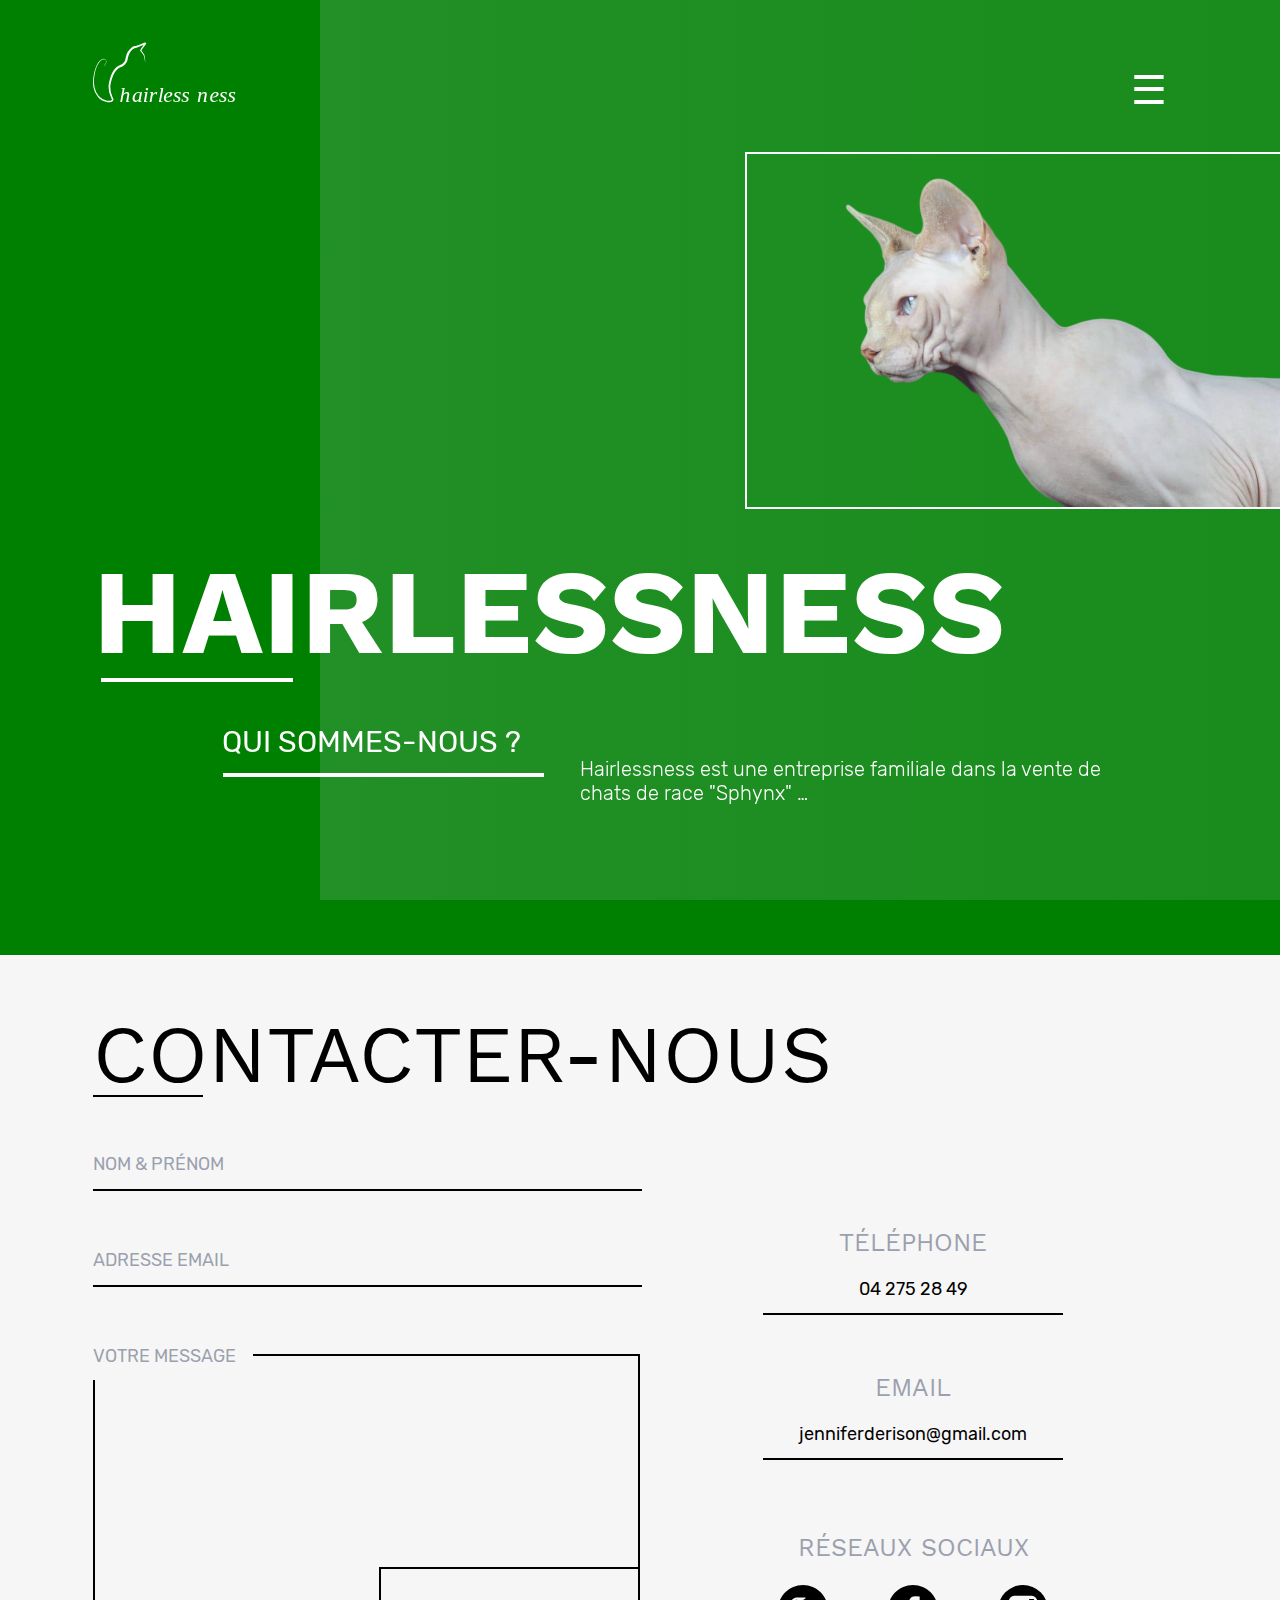
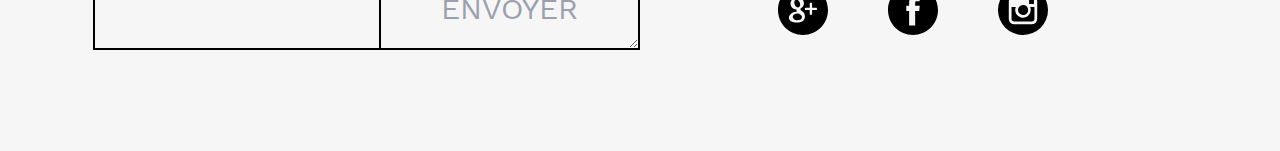
<file: sphynx-site/index.html>
<!DOCTYPE HTML>
<html lang="fr">
<head>
	<meta charset="UTF-8">
	<meta name="author" content="Cédric Monard">
	<meta name="description" content="Site vente de chat de race sphynx">
	<meta name="keywords" content="chat, chats, cats, sphynx, acheter, liège, hairlessness, chaton, chatons">
	<meta name="viewport" content="width=device-width, initial-scale=1.0">
	<title>Accueil | Hairlessness</title>
	<link rel="stylesheet" href="css/home/style.css">
	<link rel="stylesheet" href="css/home/media-medium-screen.css" media="screen and (max-width: 1500px)">
	<link rel="stylesheet" href="css/home/media-small-screen.css" media="screen and (max-width: 1100px)">
	<link rel="stylesheet" href="css/home/media-mobile-screen.css" media="screen and (max-width: 600px)">
	<link rel="stylesheet" href="css/home/media-big-screen.css" media="screen and (min-width: 2500px)">
	<!--[if lt IE9]>
			<script src="./dist/html5shiv-printshiv.js"></script>
			<script src="./dist/html5shiv.js"><script>
	<![endif]-->
</head>
<body>

<div class="degrade"></div>

	<header class="wrap-content">
		<img src="img/1.svg" alt="" class="cat">
		<div class="wrap-nav">
			<h1 class="logo">
				<a href="">
					<img src="img/logo.svg" alt="hairlessness" height="150" width="150">
				</a>
			</h1>
			<nav class="main-nav">	
				<h2 class="hidden">
					navigation principale
				</h2>
				<label for="toggle">&#9776;</label>
				<input type="checkbox" id="toggle">
				<ul class="menu">
					<li><a href="#">Accueil</a></li>
					<li><a href="content/chatons-a-vendre.html">Chaton à vendre</a></li>
					<li><a href="">Chats reproducteurs</a></li>
					<li><a href="">Gallerie</a></li>
					<li><a href="">Historique</a></li>
					<li><a href="">Livre d'or</a></li>
					<li><a href="">Contact</a></li>
				</ul>
			</nav>
		</div>
		<section class="wrap-content-content">
			<p class="title">Hairlessness</p>
			<h2>
				Qui sommes-nous ?
			</h2>
			<p>
				<strong>Hairlessness</strong> est une entreprise familiale dans la vente de <strong>chats</strong> de race "<strong>Sphynx</strong>" …
			</p>
		</section>
	</header>
	<div class="main">
		<section class="wrap-content">
				<div class="wrap-content-content">
				<h2>
					Contacter-nous
				</h2>
				<div class="wrap-form">
					<form action="#" method="post">
						<div class="form-field-name">
							<label for="name">Nom & prénom</label>
							<input type="text" id="name">
						</div>
						<div class="form-field-email">
							<label for="email">Adresse email</label>
							<input type="text" id="email">
						</div>
						<div class="form-field-textarea">
							<label for="message">Votre message</label>
							<textarea name="" id="message" cols="30" rows="10"></textarea>
							<button type="submit">Envoyer</button>
						</div>
					</form>
					<aside>
					<h3 class="hidden">
						Informations de contact
					</h3>
					<div class="wrap-contact">
						<dl>
							<dt>Téléphone</dt>
							<dd>
								<a href="tel:+3242752849">04 275 28 49</a>
							</dd>
							<dt>Email</dt>
							<dd>
								<a href="mailto:jenniferderison@gmail.com">jenniferderison@gmail.com</a>
							</dd>
						</dl>
						<span>
								Réseaux sociaux
						</span>
						<ul>
							<li>
								<a href="#">
									<svg version="1.1" id="Capa_1" xmlns="http://www.w3.org/2000/svg" xmlns:xlink="http://www.w3.org/1999/xlink" x="0px" y="0px"
									width="100%" height="100%" viewBox="0 0 49.652 49.652" style="enable-background:new 0 0 49.652 49.652;"
									xml:space="preserve">
										<g>
											<g>
												<g>
													<path d="M21.5,28.94c-0.161-0.107-0.326-0.223-0.499-0.34c-0.503-0.154-1.037-0.234-1.584-0.241h-0.066
														c-2.514,0-4.718,1.521-4.718,3.257c0,1.89,1.889,3.367,4.299,3.367c3.179,0,4.79-1.098,4.79-3.258
														c0-0.204-0.024-0.416-0.075-0.629C23.432,30.258,22.663,29.735,21.5,28.94z"/>
													<path d="M19.719,22.352c0.002,0,0.002,0,0.002,0c0.601,0,1.108-0.237,1.501-0.687c0.616-0.702,0.889-1.854,0.727-3.077
														c-0.285-2.186-1.848-4.006-3.479-4.053l-0.065-0.002c-0.577,0-1.092,0.238-1.483,0.686c-0.607,0.693-0.864,1.791-0.705,3.012
														c0.286,2.184,1.882,4.071,3.479,4.121H19.719L19.719,22.352z"/>
													<path d="M24.826,0C11.137,0,0,11.137,0,24.826c0,13.688,11.137,24.826,24.826,24.826c13.688,0,24.826-11.138,24.826-24.826
														C49.652,11.137,38.516,0,24.826,0z M21.964,36.915c-0.938,0.271-1.953,0.408-3.018,0.408c-1.186,0-2.326-0.136-3.389-0.405
														c-2.057-0.519-3.577-1.503-4.287-2.771c-0.306-0.548-0.461-1.132-0.461-1.737c0-0.623,0.149-1.255,0.443-1.881
														c1.127-2.402,4.098-4.018,7.389-4.018c0.033,0,0.064,0,0.094,0c-0.267-0.471-0.396-0.959-0.396-1.472
														c0-0.255,0.034-0.515,0.102-0.78c-3.452-0.078-6.035-2.606-6.035-5.939c0-2.353,1.881-4.646,4.571-5.572
														c0.805-0.278,1.626-0.42,2.433-0.42h7.382c0.251,0,0.474,0.163,0.552,0.402c0.078,0.238-0.008,0.5-0.211,0.647l-1.651,1.195
														c-0.099,0.07-0.218,0.108-0.341,0.108H24.55c0.763,0.915,1.21,2.22,1.21,3.685c0,1.617-0.818,3.146-2.307,4.311
														c-1.15,0.896-1.195,1.143-1.195,1.654c0.014,0.281,0.815,1.198,1.699,1.823c2.059,1.456,2.825,2.885,2.825,5.269
														C26.781,33.913,24.89,36.065,21.964,36.915z M38.635,24.253c0,0.32-0.261,0.58-0.58,0.58H33.86v4.197
														c0,0.32-0.261,0.58-0.578,0.58h-1.195c-0.322,0-0.582-0.26-0.582-0.58v-4.197h-4.192c-0.32,0-0.58-0.258-0.58-0.58V23.06
														c0-0.32,0.26-0.582,0.58-0.582h4.192v-4.193c0-0.321,0.26-0.58,0.582-0.58h1.195c0.317,0,0.578,0.259,0.578,0.58v4.193h4.194
														c0.319,0,0.58,0.26,0.58,0.58V24.253z"/>
												</g>
											</g>
										</g>
									</svg>
								</a>
							</li>
							<li>
								<a href="#">
									<svg version="1.1" id="Capa_2" xmlns="http://www.w3.org/2000/svg" 			xmlns:xlink="http://www.w3.org/1999/xlink" x="0px" y="0px"
										width="100%" height="100%" viewBox="0 0 49.652 49.652" style="enable-background:new 0 0 49.652 49.652;"
										xml:space="preserve">
										<g>
											<g>
												<path d="M24.826,0C11.137,0,0,11.137,0,24.826c0,13.688,11.137,24.826,24.826,24.826c13.688,0,24.826-11.138,24.826-24.826
												C49.652,11.137,38.516,0,24.826,0z M31,25.7h-4.039c0,6.453,0,14.396,0,14.396h-5.985c0,0,0-7.866,0-14.396h-2.845v-5.088h2.845
												v-3.291c0-2.357,1.12-6.04,6.04-6.04l4.435,0.017v4.939c0,0-2.695,0-3.219,0c-0.524,0-1.269,0.262-1.269,1.386v2.99h4.56L31,25.7z"/>
											</g>
										</g>
									</svg>
								</a>
							</li>
							<li class="insta"><a href="#"><svg xmlns="http://www.w3.org/2000/svg" viewBox="0 0 49.65 49.65"><title>12Fichier 1</title><g id="Calque_2" data-name="Calque 2"><g id="Capa_3" data-name="Capa 1" width="100%" height="100%"><path d="M24.83,29.8a5,5,0,1,0-4-7.87,4.9,4.9,0,0,0-.94,2.9A5,5,0,0,0,24.83,29.8Z"/><polygon points="35.68 18.75 35.68 14.58 35.68 13.96 35.05 13.96 30.89 13.97 30.91 18.76 35.68 18.75"/><path d="M24.83,0A24.83,24.83,0,1,0,49.65,24.83,24.86,24.86,0,0,0,24.83,0ZM38.94,21.93V33.49A5.46,5.46,0,0,1,33.49,39H16.16a5.46,5.46,0,0,1-5.45-5.46V16.17a5.46,5.46,0,0,1,5.45-5.46H33.49a5.46,5.46,0,0,1,5.45,5.46Z"/><path d="M32.55,24.83a7.73,7.73,0,1,1-14.88-2.9H13.46V33.49a2.7,2.7,0,0,0,2.7,2.7H33.49a2.7,2.7,0,0,0,2.7-2.7V21.93H32A7.73,7.73,0,0,1,32.55,24.83Z"/></g></g></svg></a></li>
						</ul>
					</div>
				</aside>
				</div>
			</div>
		</section>
	</div>
</body>
</html>
</file>
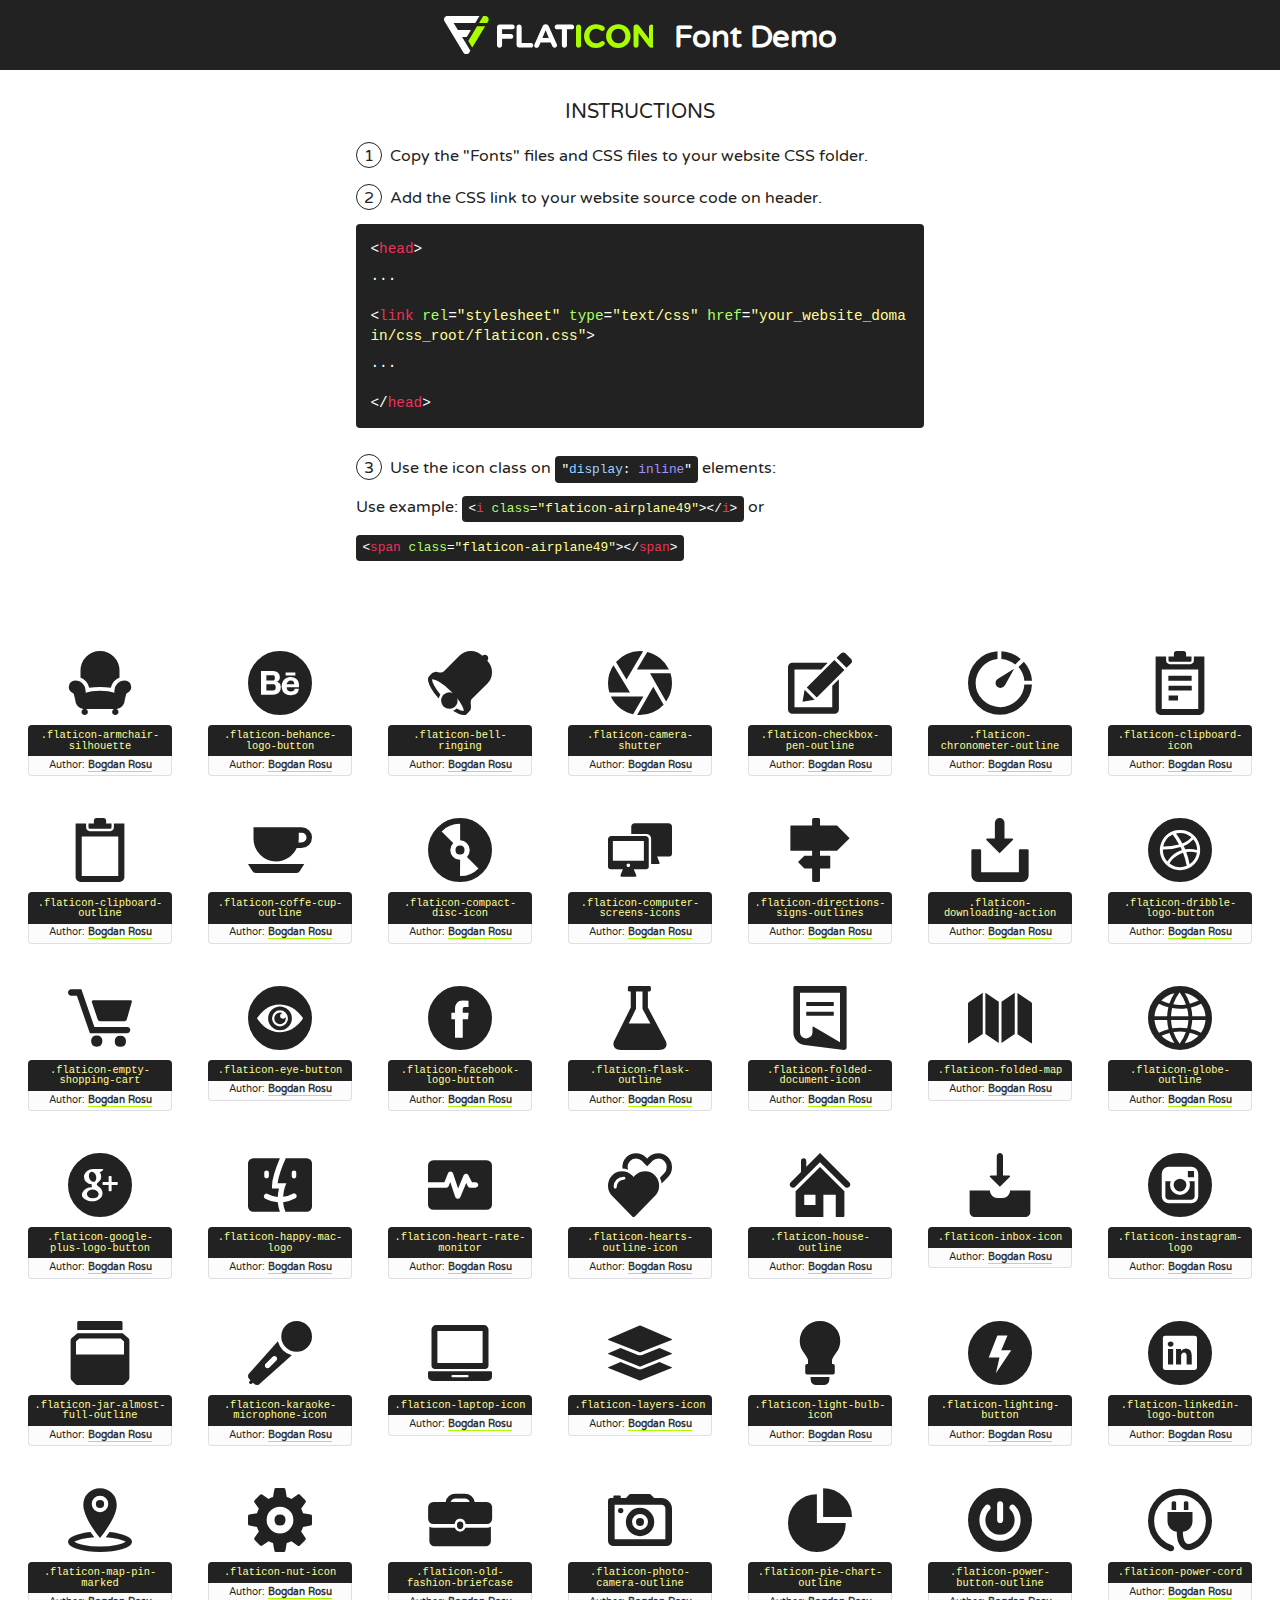
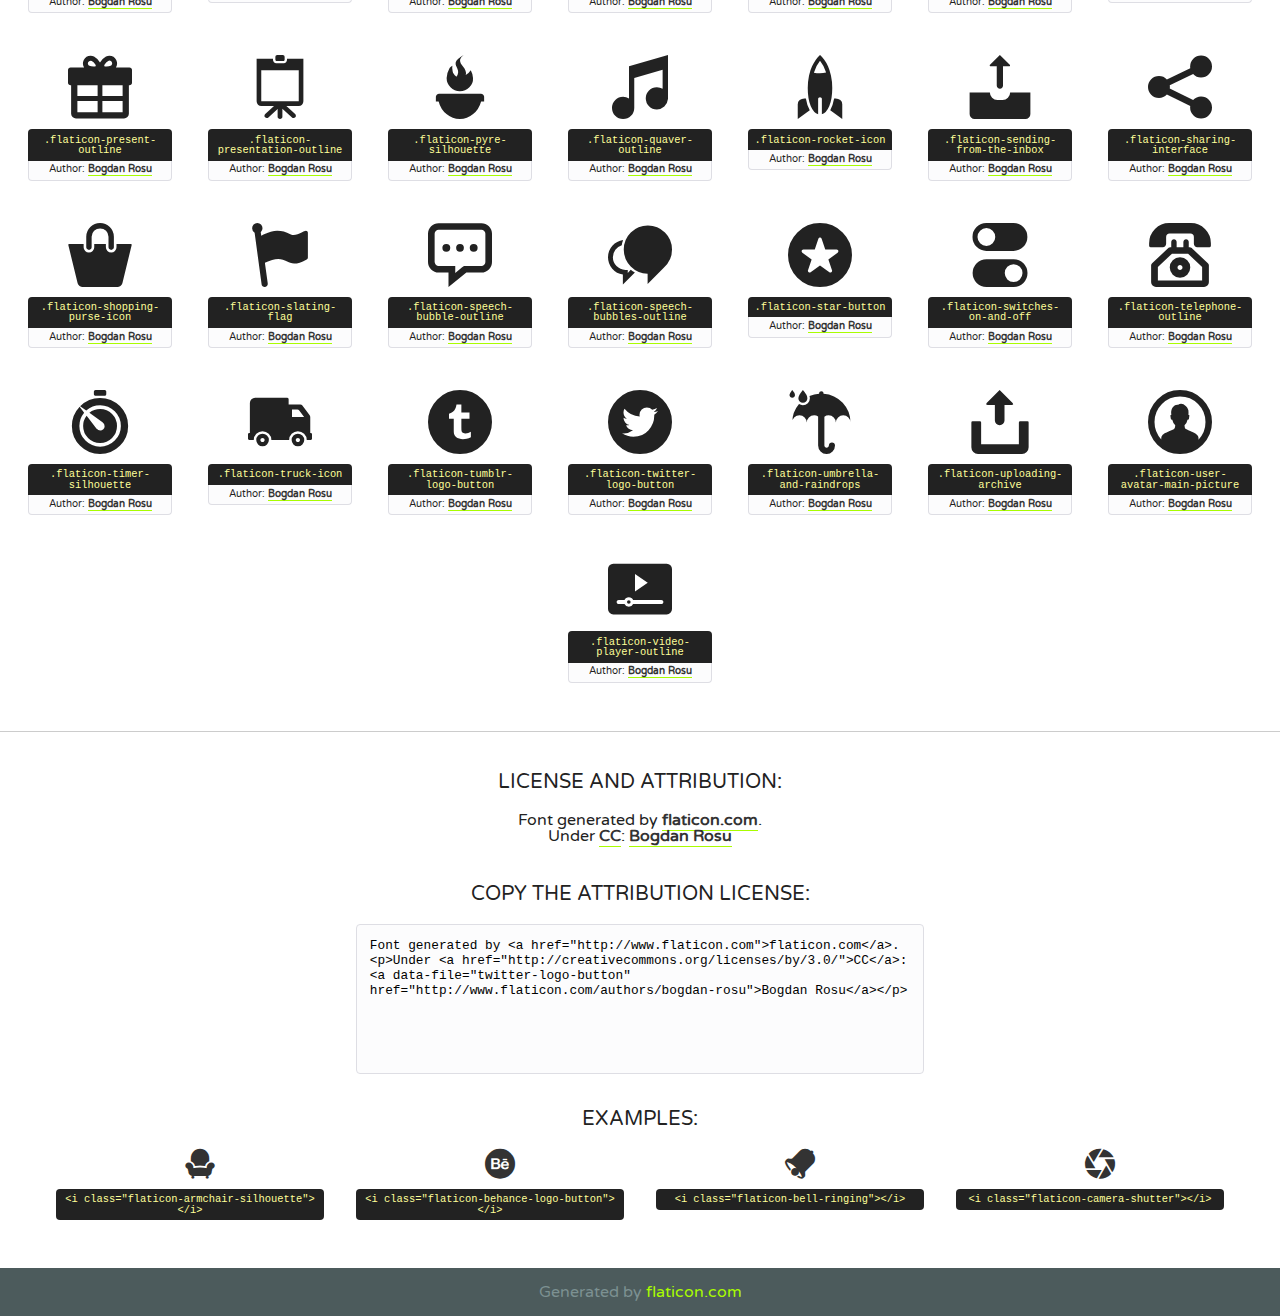
<file: ressources/111419-glypho/font/flaticon.html>
<!DOCTYPE html>
<!--
  Flaticon icon font: Flaticon
  Creation date: 22/06/2016 15:15
-->
<html>
<!DOCTYPE html>
<html>

<head>
    <title>Flaticon WebFont</title>
    <link href="http://fonts.googleapis.com/css?family=Varela+Round" rel="stylesheet" type="text/css" />
    <link rel="stylesheet" type="text/css" href="flaticon.css">
    <meta charset="UTF-8">
    <style>
    html, body, div, span, applet, object, iframe,
    h1, h2, h3, h4, h5, h6, p, blockquote, pre,
    a, abbr, acronym, address, big, cite, code,
    del, dfn, em, img, ins, kbd, q, s, samp,
    small, strike, strong, sub, sup, tt, var,
    b, u, i, center,
    dl, dt, dd, ol, ul, li,
    fieldset, form, label, legend,
    table, caption, tbody, tfoot, thead, tr, th, td,
    article, aside, canvas, details, embed, 
    figure, figcaption, footer, header, hgroup, 
    menu, nav, output, ruby, section, summary,
    time, mark, audio, video {
        margin: 0;
        padding: 0;
        border: 0;
        font-size: 100%;
        font: inherit;
        vertical-align: baseline;
    }
    /* HTML5 display-role reset for older browsers */
    article, aside, details, figcaption, figure, 
    footer, header, hgroup, menu, nav, section {
        display: block;
    }
    body {
        line-height: 1;
    }
    ol, ul {
        list-style: none;
    }
    blockquote, q {
        quotes: none;
    }
    blockquote:before, blockquote:after,
    q:before, q:after {
        content: '';
        content: none;
    }
    table {
        border-collapse: collapse;
        border-spacing: 0;
    }
    body {
        font-family: 'Varela Round', Helvetica, Arial, sans-serif;
        font-size: 16px;
        color: #222;
    }
    a {
        color: #333;
        border-bottom: 1px solid #a9fd00;
        font-weight: bold;
        text-decoration: none;
    }
    * {
        -moz-box-sizing: border-box;
        -webkit-box-sizing: border-box;
        box-sizing: border-box;
        margin: 0;
        padding: 0;
    }
    [class^="flaticon-"]:before, [class*=" flaticon-"]:before, [class^="flaticon-"]:after, [class*=" flaticon-"]:after {
        font-family: Flaticon;
        font-size: 30px;
        font-style: normal;
        margin-left: 20px;
        color: #333;
    }
    .wrapper {
        max-width: 600px;
        margin: auto;
        padding: 0 1em;
    }
    .title {
        font-size: 1.25em;
        text-align: center;
        margin-bottom: 1em;
        text-transform: uppercase;
    }
    header {
        text-align: center;
        background-color: #222;
        color: #fff;
        padding: 1em;
    }
    header .logo {
        width: 210px;
        height: 38px;
        display: inline-block;
        vertical-align: middle;
        margin-right: 1em;
        border: none;
    }
    header strong {
        font-size: 1.95em;
        font-weight: bold;
        vertical-align: middle;
        margin-top: 5px;
        display: inline-block;
    }
    .demo {
        margin: 2em auto;
        line-height: 1.25em;
    }
    .demo ul li {
        margin-bottom: 1em;
    }
    .demo ul li .num {
        color: #222;
        border-radius: 20px;
        display: inline-block;
        width: 26px;
        padding: 3px;
        height: 26px;
        text-align: center;
        margin-right: 0.5em;
        border: 1px solid #222;
    }
    .demo ul li code {
        background-color: #222;
        border-radius: 4px;
        padding: 0.25em 0.5em;
        display: inline-block;
        color: #fff;
        font-family: Consolas,Monaco,Lucida Console,Liberation Mono,DejaVu Sans Mono,Bitstream Vera Sans Mono,Courier New, monospace;
        font-weight: lighter;
        margin-top: 1em;
        font-size: 0.8em;
        word-break: break-all;
    }
    .demo ul li code.big {
        padding: 1em;
        font-size: 0.9em;
    }
    .demo ul li code .red {
        color: #EF3159;
    }
    .demo ul li code .green {
        color: #ACFF65;
    }
    .demo ul li code .yellow {
        color: #FFFF99;
    }
    .demo ul li code .blue {
        color: #99D3FF;
    }
    .demo ul li code .purple {
        color: #A295FF;
    }
    .demo ul li code .dots {
        margin-top: 0.5em;
        display: block;
    }
    #glyphs {
        border-bottom: 1px solid #ccc;
        padding: 2em 0;
        text-align: center;
    }
    .glyph {
        display: inline-block;
        width: 9em;
        margin: 1em;
        text-align: center;
        vertical-align: top;
        background: #FFF;
    }
    .glyph .glyph-icon {
        padding: 10px;
        display: block;
        font-family:"Flaticon";
        font-size: 64px;
        line-height: 1;
    }
    .glyph .glyph-icon:before {
        font-size: 64px;
        color: #222;
        margin-left: 0;
    }
    .class-name {
        font-size: 0.65em;
        background-color: #222;
        color: #fff;
        border-radius: 4px 4px 0 0;
        padding: 0.5em;
        color: #FFFF99;
        font-family: Consolas,Monaco,Lucida Console,Liberation Mono,DejaVu Sans Mono,Bitstream Vera Sans Mono,Courier New, monospace;
    }
    .author-name {
        font-size: 0.6em;
        background-color: #fcfcfd;
        border: 1px solid #DEDEE4;
        border-top: 0;
        border-radius: 0 0 4px 4px;
        padding: 0.5em;
    }
    .class-name:last-child {
        font-size: 10px;
        color:#888;
    }
    .class-name:last-child a {
        font-size: 10px;
        color:#555;
    }
    .class-name:last-child a:hover {
        color:#a9fd00;
    }
    .glyph > input {
        display: block;
        width: 100px;
        margin: 5px auto;
        text-align: center;
        font-size: 12px;
        cursor: text;
    }
    .glyph > input.icon-input {
        font-family:"Flaticon";
        font-size: 16px;
        margin-bottom: 10px;
    }
    .attribution .title {
        margin-top: 2em;
    }
    .attribution textarea {
        background-color: #fcfcfd;
        padding: 1em;
        border: none;
        box-shadow: none;
        border: 1px solid #DEDEE4;
        border-radius: 4px;
        resize: none;
        width: 100%;
        height: 150px;
        font-size: 0.8em;
        font-family: Consolas,Monaco,Lucida Console,Liberation Mono,DejaVu Sans Mono,Bitstream Vera Sans Mono,Courier New, monospace;
        -webkit-appearance: none;
    }
    .iconsuse {
        margin: 2em auto;
        text-align: center;
        max-width: 1200px;
    }
    .iconsuse:after {
        content: '';
        display: table;
        clear: both;
    }
    .iconsuse .image {
        float: left;
        width: 25%;
        padding: 0 1em;
    }
    .iconsuse .image p {
        margin-bottom: 1em;
    }
    .iconsuse .image span {
        display: block;
        font-size: 0.65em;
        background-color: #222;
        color: #fff;
        border-radius: 4px;
        padding: 0.5em;
        color: #FFFF99;
        margin-top: 1em;
        font-family: Consolas,Monaco,Lucida Console,Liberation Mono,DejaVu Sans Mono,Bitstream Vera Sans Mono,Courier New, monospace;
    }
    #footer {
        text-align: center;
        background-color: #4C5B5C;
        color: #7c9192;
        padding: 1em;
    }
    #footer a {
        border: none;
        color: #a9fd00;
        font-weight: normal;
    }
    @media (max-width: 960px) {
        .iconsuse .image {
            width: 50%;
        }
    }
    @media (max-width: 560px) {
        .iconsuse .image {
            width: 100%;
        }
    }
    </style>
</head>

<body class="characters-off">

    <header>
        <a href="http://www.flaticon.com" target="_blank" class="logo">
            <svg version="1.1" xmlns="http://www.w3.org/2000/svg" xmlns:xlink="http://www.w3.org/1999/xlink" xmlns:a="http://ns.adobe.com/AdobeSVGViewerExtensions/3.0/" viewBox="0 0 560.875 102.036" enable-background="new 0 0 560.875 102.036" xml:space="preserve">
                <defs>
                </defs>
                <g>
                    <g class="letters">
                        <path fill="#ffffff" d="M141.596,29.675c0-3.777,2.985-6.767,6.764-6.767h34.438c3.426,0,6.15,2.728,6.15,6.15
                        c0,3.43-2.724,6.149-6.15,6.149h-27.674v13.091h23.719c3.429,0,6.151,2.724,6.151,6.15c0,3.43-2.723,6.149-6.151,6.149h-23.719
                        v17.574c0,3.773-2.986,6.761-6.764,6.761c-3.779,0-6.764-2.989-6.764-6.761V29.675z"></path>
                        <path fill="#ffffff" d="M193.844,29.149c0-3.781,2.985-6.767,6.764-6.767c3.776,0,6.763,2.985,6.763,6.767v42.957h25.039
                        c3.426,0,6.149,2.726,6.149,6.153c0,3.425-2.723,6.15-6.149,6.15h-31.802c-3.779,0-6.764-2.986-6.764-6.768V29.149z"></path>
                        <path fill="#ffffff" d="M241.891,75.71l21.438-48.407c1.492-3.341,4.215-5.357,7.906-5.357h0.792
                        c3.686,0,6.323,2.017,7.815,5.357l21.439,48.407c0.436,0.967,0.701,1.845,0.701,2.723c0,3.602-2.809,6.501-6.414,6.501
                        c-3.161,0-5.269-1.845-6.499-4.655l-4.132-9.661h-27.059l-4.301,10.102c-1.144,2.631-3.426,4.214-6.237,4.214
                        c-3.517,0-6.24-2.81-6.24-6.325C241.1,77.64,241.451,76.677,241.891,75.71z M279.932,58.666l-8.521-20.297l-8.526,20.297H279.932
                        z"></path>
                        <path fill="#ffffff" d="M314.864,35.387H301.86c-3.429,0-6.239-2.813-6.239-6.238c0-3.429,2.811-6.24,6.239-6.24h39.533
                        c3.426,0,6.237,2.811,6.237,6.24c0,3.425-2.811,6.238-6.237,6.238h-13.001v42.785c0,3.773-2.99,6.761-6.764,6.761
                        c-3.779,0-6.764-2.989-6.764-6.761V35.387z"></path>
                        <path fill="#A9FD00" d="M352.615,29.149c0-3.781,2.985-6.767,6.767-6.767c3.774,0,6.761,2.985,6.761,6.767v49.024
                        c0,3.773-2.987,6.761-6.761,6.761c-3.781,0-6.767-2.989-6.767-6.761V29.149z"></path>
                        <path fill="#A9FD00" d="M374.132,53.836v-0.179c0-17.481,13.178-31.801,32.065-31.801c9.22,0,15.459,2.458,20.557,6.238
                        c1.402,1.054,2.637,2.985,2.637,5.357c0,3.692-2.985,6.59-6.681,6.59c-1.845,0-3.071-0.702-4.044-1.319
                        c-3.776-2.813-7.729-4.393-12.562-4.393c-10.364,0-17.831,8.611-17.831,19.154v0.173c0,10.542,7.291,19.329,17.831,19.329
                        c5.715,0,9.492-1.756,13.359-4.834c1.049-0.874,2.458-1.491,4.039-1.491c3.429,0,6.325,2.813,6.325,6.236
                        c0,2.106-1.056,3.78-2.282,4.834c-5.539,4.834-12.036,7.733-21.878,7.733C387.572,85.464,374.132,71.493,374.132,53.836z"></path>
                        <path fill="#A9FD00" d="M433.009,53.836v-0.179c0-17.481,13.79-31.801,32.766-31.801c18.981,0,32.592,14.143,32.592,31.628v0.173
                        c0,17.483-13.785,31.807-32.769,31.807C446.625,85.464,433.009,71.32,433.009,53.836z M484.224,53.836v-0.179
                        c0-10.539-7.725-19.326-18.626-19.326c-10.893,0-18.449,8.611-18.449,19.154v0.173c0,10.542,7.73,19.329,18.626,19.329
                        C476.676,72.986,484.224,64.378,484.224,53.836z"></path>
                        <path fill="#A9FD00" d="M506.233,29.321c0-3.774,2.99-6.763,6.767-6.763h1.401c3.252,0,5.183,1.583,7.029,3.953l26.093,34.265
                        V29.059c0-3.692,2.99-6.677,6.681-6.677c3.683,0,6.671,2.985,6.671,6.677v48.934c0,3.78-2.987,6.765-6.764,6.765h-0.436
                        c-3.257,0-5.188-1.581-7.034-3.953l-27.056-35.492v32.944c0,3.687-2.985,6.676-6.678,6.676c-3.683,0-6.673-2.989-6.673-6.676
                        V29.321z"></path>
                    </g>
                    <g class="insignia">
                        <path fill="#ffffff" d="M48.372,56.137h12.517l11.156-18.537H37.186L25.688,18.539h57.825L94.668,0H9.271
                        C5.925,0,2.842,1.801,1.198,4.716c-1.644,2.907-1.593,6.482,0.134,9.343l50.38,83.501c1.678,2.781,4.689,4.476,7.938,4.476
                        c3.246,0,6.257-1.695,7.935-4.476l2.898-4.804L48.372,56.137z"></path>
                        <g class="i">
                            <path fill="#A9FD00" d="M93.575,18.539h0.031v0.004l21.652,0.004l2.705-4.488c1.727-2.861,1.778-6.436,0.133-9.343
                            C116.454,1.801,113.371,0,110.026,0h-5.294L93.575,18.539z"></path>
                            <polygon fill="#A9FD00" points="88.291,27.356 64.725,66.486 75.519,84.404 109.942,27.356"></polygon>
                        </g>
                    </g>
                </g>
            </svg>
        </a>
        <strong>Font Demo</strong>
    </header>


    <section class="demo wrapper">

        <p class="title">Instructions</p>

        <ul>
            <li>
                <span class="num">1</span>Copy the "Fonts" files and CSS files to your website CSS folder.
            </li>
            <li>
                <span class="num">2</span>Add the CSS link to your website source code on header.
                <code class="big">
                    &lt;<span class="red">head</span>&gt;
                    <br/><span class="dots">...</span>
                    <br/>&lt;<span class="red">link</span> <span class="green">rel</span>=<span class="yellow">"stylesheet"</span> <span class="green">type</span>=<span class="yellow">"text/css"</span> <span class="green">href</span>=<span class="yellow">"your_website_domain/css_root/flaticon.css"</span>&gt;
                    <br/><span class="dots">...</span>
                    <br/>&lt;/<span class="red">head</span>&gt;
                </code>
            </li>

            <li>
                <p>
                    <span class="num">3</span>Use the icon class on <code>"<span class="blue">display</span>:<span class="purple"> inline</span>"</code> elements:
                    <br />
                    Use example: <code>&lt;<span class="red">i</span> <span class="green">class</span>=<span class="yellow">&quot;flaticon-airplane49&quot;</span>&gt;&lt;/<span class="red">i</span>&gt;</code> or <code>&lt;<span class="red">span</span> <span class="green">class</span>=<span class="yellow">&quot;flaticon-airplane49&quot;</span>&gt;&lt;/<span class="red">span</span>&gt;</code>
            </li>
        </ul>

    </section>




   <section id="glyphs">          
    
      
        <div class="glyph"><div class="glyph-icon flaticon-armchair-silhouette"></div>
            <div class="class-name">.flaticon-armchair-silhouette</div>
            <div class="author-name">Author: <a data-file="armchair-silhouette" href="http://www.flaticon.com/authors/bogdan-rosu">Bogdan Rosu</a> </div> 
        </div>        
        
        <div class="glyph"><div class="glyph-icon flaticon-behance-logo-button"></div>
            <div class="class-name">.flaticon-behance-logo-button</div>
            <div class="author-name">Author: <a data-file="behance-logo-button" href="http://www.flaticon.com/authors/bogdan-rosu">Bogdan Rosu</a> </div> 
        </div>        
        
        <div class="glyph"><div class="glyph-icon flaticon-bell-ringing"></div>
            <div class="class-name">.flaticon-bell-ringing</div>
            <div class="author-name">Author: <a data-file="bell-ringing" href="http://www.flaticon.com/authors/bogdan-rosu">Bogdan Rosu</a> </div> 
        </div>        
        
        <div class="glyph"><div class="glyph-icon flaticon-camera-shutter"></div>
            <div class="class-name">.flaticon-camera-shutter</div>
            <div class="author-name">Author: <a data-file="camera-shutter" href="http://www.flaticon.com/authors/bogdan-rosu">Bogdan Rosu</a> </div> 
        </div>        
        
        <div class="glyph"><div class="glyph-icon flaticon-checkbox-pen-outline"></div>
            <div class="class-name">.flaticon-checkbox-pen-outline</div>
            <div class="author-name">Author: <a data-file="checkbox-pen-outline" href="http://www.flaticon.com/authors/bogdan-rosu">Bogdan Rosu</a> </div> 
        </div>        
        
        <div class="glyph"><div class="glyph-icon flaticon-chronometer-outline"></div>
            <div class="class-name">.flaticon-chronometer-outline</div>
            <div class="author-name">Author: <a data-file="chronometer-outline" href="http://www.flaticon.com/authors/bogdan-rosu">Bogdan Rosu</a> </div> 
        </div>        
        
        <div class="glyph"><div class="glyph-icon flaticon-clipboard-icon"></div>
            <div class="class-name">.flaticon-clipboard-icon</div>
            <div class="author-name">Author: <a data-file="clipboard-icon" href="http://www.flaticon.com/authors/bogdan-rosu">Bogdan Rosu</a> </div> 
        </div>        
        
        <div class="glyph"><div class="glyph-icon flaticon-clipboard-outline"></div>
            <div class="class-name">.flaticon-clipboard-outline</div>
            <div class="author-name">Author: <a data-file="clipboard-outline" href="http://www.flaticon.com/authors/bogdan-rosu">Bogdan Rosu</a> </div> 
        </div>        
        
        <div class="glyph"><div class="glyph-icon flaticon-coffe-cup-outline"></div>
            <div class="class-name">.flaticon-coffe-cup-outline</div>
            <div class="author-name">Author: <a data-file="coffe-cup-outline" href="http://www.flaticon.com/authors/bogdan-rosu">Bogdan Rosu</a> </div> 
        </div>        
        
        <div class="glyph"><div class="glyph-icon flaticon-compact-disc-icon"></div>
            <div class="class-name">.flaticon-compact-disc-icon</div>
            <div class="author-name">Author: <a data-file="compact-disc-icon" href="http://www.flaticon.com/authors/bogdan-rosu">Bogdan Rosu</a> </div> 
        </div>        
        
        <div class="glyph"><div class="glyph-icon flaticon-computer-screens-icons"></div>
            <div class="class-name">.flaticon-computer-screens-icons</div>
            <div class="author-name">Author: <a data-file="computer-screens-icons" href="http://www.flaticon.com/authors/bogdan-rosu">Bogdan Rosu</a> </div> 
        </div>        
        
        <div class="glyph"><div class="glyph-icon flaticon-directions-signs-outlines"></div>
            <div class="class-name">.flaticon-directions-signs-outlines</div>
            <div class="author-name">Author: <a data-file="directions-signs-outlines" href="http://www.flaticon.com/authors/bogdan-rosu">Bogdan Rosu</a> </div> 
        </div>        
        
        <div class="glyph"><div class="glyph-icon flaticon-downloading-action"></div>
            <div class="class-name">.flaticon-downloading-action</div>
            <div class="author-name">Author: <a data-file="downloading-action" href="http://www.flaticon.com/authors/bogdan-rosu">Bogdan Rosu</a> </div> 
        </div>        
        
        <div class="glyph"><div class="glyph-icon flaticon-dribble-logo-button"></div>
            <div class="class-name">.flaticon-dribble-logo-button</div>
            <div class="author-name">Author: <a data-file="dribble-logo-button" href="http://www.flaticon.com/authors/bogdan-rosu">Bogdan Rosu</a> </div> 
        </div>        
        
        <div class="glyph"><div class="glyph-icon flaticon-empty-shopping-cart"></div>
            <div class="class-name">.flaticon-empty-shopping-cart</div>
            <div class="author-name">Author: <a data-file="empty-shopping-cart" href="http://www.flaticon.com/authors/bogdan-rosu">Bogdan Rosu</a> </div> 
        </div>        
        
        <div class="glyph"><div class="glyph-icon flaticon-eye-button"></div>
            <div class="class-name">.flaticon-eye-button</div>
            <div class="author-name">Author: <a data-file="eye-button" href="http://www.flaticon.com/authors/bogdan-rosu">Bogdan Rosu</a> </div> 
        </div>        
        
        <div class="glyph"><div class="glyph-icon flaticon-facebook-logo-button"></div>
            <div class="class-name">.flaticon-facebook-logo-button</div>
            <div class="author-name">Author: <a data-file="facebook-logo-button" href="http://www.flaticon.com/authors/bogdan-rosu">Bogdan Rosu</a> </div> 
        </div>        
        
        <div class="glyph"><div class="glyph-icon flaticon-flask-outline"></div>
            <div class="class-name">.flaticon-flask-outline</div>
            <div class="author-name">Author: <a data-file="flask-outline" href="http://www.flaticon.com/authors/bogdan-rosu">Bogdan Rosu</a> </div> 
        </div>        
        
        <div class="glyph"><div class="glyph-icon flaticon-folded-document-icon"></div>
            <div class="class-name">.flaticon-folded-document-icon</div>
            <div class="author-name">Author: <a data-file="folded-document-icon" href="http://www.flaticon.com/authors/bogdan-rosu">Bogdan Rosu</a> </div> 
        </div>        
        
        <div class="glyph"><div class="glyph-icon flaticon-folded-map"></div>
            <div class="class-name">.flaticon-folded-map</div>
            <div class="author-name">Author: <a data-file="folded-map" href="http://www.flaticon.com/authors/bogdan-rosu">Bogdan Rosu</a> </div> 
        </div>        
        
        <div class="glyph"><div class="glyph-icon flaticon-globe-outline"></div>
            <div class="class-name">.flaticon-globe-outline</div>
            <div class="author-name">Author: <a data-file="globe-outline" href="http://www.flaticon.com/authors/bogdan-rosu">Bogdan Rosu</a> </div> 
        </div>        
        
        <div class="glyph"><div class="glyph-icon flaticon-google-plus-logo-button"></div>
            <div class="class-name">.flaticon-google-plus-logo-button</div>
            <div class="author-name">Author: <a data-file="google-plus-logo-button" href="http://www.flaticon.com/authors/bogdan-rosu">Bogdan Rosu</a> </div> 
        </div>        
        
        <div class="glyph"><div class="glyph-icon flaticon-happy-mac-logo"></div>
            <div class="class-name">.flaticon-happy-mac-logo</div>
            <div class="author-name">Author: <a data-file="happy-mac-logo" href="http://www.flaticon.com/authors/bogdan-rosu">Bogdan Rosu</a> </div> 
        </div>        
        
        <div class="glyph"><div class="glyph-icon flaticon-heart-rate-monitor"></div>
            <div class="class-name">.flaticon-heart-rate-monitor</div>
            <div class="author-name">Author: <a data-file="heart-rate-monitor" href="http://www.flaticon.com/authors/bogdan-rosu">Bogdan Rosu</a> </div> 
        </div>        
        
        <div class="glyph"><div class="glyph-icon flaticon-hearts-outline-icon"></div>
            <div class="class-name">.flaticon-hearts-outline-icon</div>
            <div class="author-name">Author: <a data-file="hearts-outline-icon" href="http://www.flaticon.com/authors/bogdan-rosu">Bogdan Rosu</a> </div> 
        </div>        
        
        <div class="glyph"><div class="glyph-icon flaticon-house-outline"></div>
            <div class="class-name">.flaticon-house-outline</div>
            <div class="author-name">Author: <a data-file="house-outline" href="http://www.flaticon.com/authors/bogdan-rosu">Bogdan Rosu</a> </div> 
        </div>        
        
        <div class="glyph"><div class="glyph-icon flaticon-inbox-icon"></div>
            <div class="class-name">.flaticon-inbox-icon</div>
            <div class="author-name">Author: <a data-file="inbox-icon" href="http://www.flaticon.com/authors/bogdan-rosu">Bogdan Rosu</a> </div> 
        </div>        
        
        <div class="glyph"><div class="glyph-icon flaticon-instagram-logo"></div>
            <div class="class-name">.flaticon-instagram-logo</div>
            <div class="author-name">Author: <a data-file="instagram-logo" href="http://www.flaticon.com/authors/bogdan-rosu">Bogdan Rosu</a> </div> 
        </div>        
        
        <div class="glyph"><div class="glyph-icon flaticon-jar-almost-full-outline"></div>
            <div class="class-name">.flaticon-jar-almost-full-outline</div>
            <div class="author-name">Author: <a data-file="jar-almost-full-outline" href="http://www.flaticon.com/authors/bogdan-rosu">Bogdan Rosu</a> </div> 
        </div>        
        
        <div class="glyph"><div class="glyph-icon flaticon-karaoke-microphone-icon"></div>
            <div class="class-name">.flaticon-karaoke-microphone-icon</div>
            <div class="author-name">Author: <a data-file="karaoke-microphone-icon" href="http://www.flaticon.com/authors/bogdan-rosu">Bogdan Rosu</a> </div> 
        </div>        
        
        <div class="glyph"><div class="glyph-icon flaticon-laptop-icon"></div>
            <div class="class-name">.flaticon-laptop-icon</div>
            <div class="author-name">Author: <a data-file="laptop-icon" href="http://www.flaticon.com/authors/bogdan-rosu">Bogdan Rosu</a> </div> 
        </div>        
        
        <div class="glyph"><div class="glyph-icon flaticon-layers-icon"></div>
            <div class="class-name">.flaticon-layers-icon</div>
            <div class="author-name">Author: <a data-file="layers-icon" href="http://www.flaticon.com/authors/bogdan-rosu">Bogdan Rosu</a> </div> 
        </div>        
        
        <div class="glyph"><div class="glyph-icon flaticon-light-bulb-icon"></div>
            <div class="class-name">.flaticon-light-bulb-icon</div>
            <div class="author-name">Author: <a data-file="light-bulb-icon" href="http://www.flaticon.com/authors/bogdan-rosu">Bogdan Rosu</a> </div> 
        </div>        
        
        <div class="glyph"><div class="glyph-icon flaticon-lighting-button"></div>
            <div class="class-name">.flaticon-lighting-button</div>
            <div class="author-name">Author: <a data-file="lighting-button" href="http://www.flaticon.com/authors/bogdan-rosu">Bogdan Rosu</a> </div> 
        </div>        
        
        <div class="glyph"><div class="glyph-icon flaticon-linkedin-logo-button"></div>
            <div class="class-name">.flaticon-linkedin-logo-button</div>
            <div class="author-name">Author: <a data-file="linkedin-logo-button" href="http://www.flaticon.com/authors/bogdan-rosu">Bogdan Rosu</a> </div> 
        </div>        
        
        <div class="glyph"><div class="glyph-icon flaticon-map-pin-marked"></div>
            <div class="class-name">.flaticon-map-pin-marked</div>
            <div class="author-name">Author: <a data-file="map-pin-marked" href="http://www.flaticon.com/authors/bogdan-rosu">Bogdan Rosu</a> </div> 
        </div>        
        
        <div class="glyph"><div class="glyph-icon flaticon-nut-icon"></div>
            <div class="class-name">.flaticon-nut-icon</div>
            <div class="author-name">Author: <a data-file="nut-icon" href="http://www.flaticon.com/authors/bogdan-rosu">Bogdan Rosu</a> </div> 
        </div>        
        
        <div class="glyph"><div class="glyph-icon flaticon-old-fashion-briefcase"></div>
            <div class="class-name">.flaticon-old-fashion-briefcase</div>
            <div class="author-name">Author: <a data-file="old-fashion-briefcase" href="http://www.flaticon.com/authors/bogdan-rosu">Bogdan Rosu</a> </div> 
        </div>        
        
        <div class="glyph"><div class="glyph-icon flaticon-photo-camera-outline"></div>
            <div class="class-name">.flaticon-photo-camera-outline</div>
            <div class="author-name">Author: <a data-file="photo-camera-outline" href="http://www.flaticon.com/authors/bogdan-rosu">Bogdan Rosu</a> </div> 
        </div>        
        
        <div class="glyph"><div class="glyph-icon flaticon-pie-chart-outline"></div>
            <div class="class-name">.flaticon-pie-chart-outline</div>
            <div class="author-name">Author: <a data-file="pie-chart-outline" href="http://www.flaticon.com/authors/bogdan-rosu">Bogdan Rosu</a> </div> 
        </div>        
        
        <div class="glyph"><div class="glyph-icon flaticon-power-button-outline"></div>
            <div class="class-name">.flaticon-power-button-outline</div>
            <div class="author-name">Author: <a data-file="power-button-outline" href="http://www.flaticon.com/authors/bogdan-rosu">Bogdan Rosu</a> </div> 
        </div>        
        
        <div class="glyph"><div class="glyph-icon flaticon-power-cord"></div>
            <div class="class-name">.flaticon-power-cord</div>
            <div class="author-name">Author: <a data-file="power-cord" href="http://www.flaticon.com/authors/bogdan-rosu">Bogdan Rosu</a> </div> 
        </div>        
        
        <div class="glyph"><div class="glyph-icon flaticon-present-outline"></div>
            <div class="class-name">.flaticon-present-outline</div>
            <div class="author-name">Author: <a data-file="present-outline" href="http://www.flaticon.com/authors/bogdan-rosu">Bogdan Rosu</a> </div> 
        </div>        
        
        <div class="glyph"><div class="glyph-icon flaticon-presentation-outline"></div>
            <div class="class-name">.flaticon-presentation-outline</div>
            <div class="author-name">Author: <a data-file="presentation-outline" href="http://www.flaticon.com/authors/bogdan-rosu">Bogdan Rosu</a> </div> 
        </div>        
        
        <div class="glyph"><div class="glyph-icon flaticon-pyre-silhouette"></div>
            <div class="class-name">.flaticon-pyre-silhouette</div>
            <div class="author-name">Author: <a data-file="pyre-silhouette" href="http://www.flaticon.com/authors/bogdan-rosu">Bogdan Rosu</a> </div> 
        </div>        
        
        <div class="glyph"><div class="glyph-icon flaticon-quaver-outline"></div>
            <div class="class-name">.flaticon-quaver-outline</div>
            <div class="author-name">Author: <a data-file="quaver-outline" href="http://www.flaticon.com/authors/bogdan-rosu">Bogdan Rosu</a> </div> 
        </div>        
        
        <div class="glyph"><div class="glyph-icon flaticon-rocket-icon"></div>
            <div class="class-name">.flaticon-rocket-icon</div>
            <div class="author-name">Author: <a data-file="rocket-icon" href="http://www.flaticon.com/authors/bogdan-rosu">Bogdan Rosu</a> </div> 
        </div>        
        
        <div class="glyph"><div class="glyph-icon flaticon-sending-from-the-inbox"></div>
            <div class="class-name">.flaticon-sending-from-the-inbox</div>
            <div class="author-name">Author: <a data-file="sending-from-the-inbox" href="http://www.flaticon.com/authors/bogdan-rosu">Bogdan Rosu</a> </div> 
        </div>        
        
        <div class="glyph"><div class="glyph-icon flaticon-sharing-interface"></div>
            <div class="class-name">.flaticon-sharing-interface</div>
            <div class="author-name">Author: <a data-file="sharing-interface" href="http://www.flaticon.com/authors/bogdan-rosu">Bogdan Rosu</a> </div> 
        </div>        
        
        <div class="glyph"><div class="glyph-icon flaticon-shopping-purse-icon"></div>
            <div class="class-name">.flaticon-shopping-purse-icon</div>
            <div class="author-name">Author: <a data-file="shopping-purse-icon" href="http://www.flaticon.com/authors/bogdan-rosu">Bogdan Rosu</a> </div> 
        </div>        
        
        <div class="glyph"><div class="glyph-icon flaticon-slating-flag"></div>
            <div class="class-name">.flaticon-slating-flag</div>
            <div class="author-name">Author: <a data-file="slating-flag" href="http://www.flaticon.com/authors/bogdan-rosu">Bogdan Rosu</a> </div> 
        </div>        
        
        <div class="glyph"><div class="glyph-icon flaticon-speech-bubble-outline"></div>
            <div class="class-name">.flaticon-speech-bubble-outline</div>
            <div class="author-name">Author: <a data-file="speech-bubble-outline" href="http://www.flaticon.com/authors/bogdan-rosu">Bogdan Rosu</a> </div> 
        </div>        
        
        <div class="glyph"><div class="glyph-icon flaticon-speech-bubbles-outline"></div>
            <div class="class-name">.flaticon-speech-bubbles-outline</div>
            <div class="author-name">Author: <a data-file="speech-bubbles-outline" href="http://www.flaticon.com/authors/bogdan-rosu">Bogdan Rosu</a> </div> 
        </div>        
        
        <div class="glyph"><div class="glyph-icon flaticon-star-button"></div>
            <div class="class-name">.flaticon-star-button</div>
            <div class="author-name">Author: <a data-file="star-button" href="http://www.flaticon.com/authors/bogdan-rosu">Bogdan Rosu</a> </div> 
        </div>        
        
        <div class="glyph"><div class="glyph-icon flaticon-switches-on-and-off"></div>
            <div class="class-name">.flaticon-switches-on-and-off</div>
            <div class="author-name">Author: <a data-file="switches-on-and-off" href="http://www.flaticon.com/authors/bogdan-rosu">Bogdan Rosu</a> </div> 
        </div>        
        
        <div class="glyph"><div class="glyph-icon flaticon-telephone-outline"></div>
            <div class="class-name">.flaticon-telephone-outline</div>
            <div class="author-name">Author: <a data-file="telephone-outline" href="http://www.flaticon.com/authors/bogdan-rosu">Bogdan Rosu</a> </div> 
        </div>        
        
        <div class="glyph"><div class="glyph-icon flaticon-timer-silhouette"></div>
            <div class="class-name">.flaticon-timer-silhouette</div>
            <div class="author-name">Author: <a data-file="timer-silhouette" href="http://www.flaticon.com/authors/bogdan-rosu">Bogdan Rosu</a> </div> 
        </div>        
        
        <div class="glyph"><div class="glyph-icon flaticon-truck-icon"></div>
            <div class="class-name">.flaticon-truck-icon</div>
            <div class="author-name">Author: <a data-file="truck-icon" href="http://www.flaticon.com/authors/bogdan-rosu">Bogdan Rosu</a> </div> 
        </div>        
        
        <div class="glyph"><div class="glyph-icon flaticon-tumblr-logo-button"></div>
            <div class="class-name">.flaticon-tumblr-logo-button</div>
            <div class="author-name">Author: <a data-file="tumblr-logo-button" href="http://www.flaticon.com/authors/bogdan-rosu">Bogdan Rosu</a> </div> 
        </div>        
        
        <div class="glyph"><div class="glyph-icon flaticon-twitter-logo-button"></div>
            <div class="class-name">.flaticon-twitter-logo-button</div>
            <div class="author-name">Author: <a data-file="twitter-logo-button" href="http://www.flaticon.com/authors/bogdan-rosu">Bogdan Rosu</a> </div> 
        </div>        
        
        <div class="glyph"><div class="glyph-icon flaticon-umbrella-and-raindrops"></div>
            <div class="class-name">.flaticon-umbrella-and-raindrops</div>
            <div class="author-name">Author: <a data-file="umbrella-and-raindrops" href="http://www.flaticon.com/authors/bogdan-rosu">Bogdan Rosu</a> </div> 
        </div>        
        
        <div class="glyph"><div class="glyph-icon flaticon-uploading-archive"></div>
            <div class="class-name">.flaticon-uploading-archive</div>
            <div class="author-name">Author: <a data-file="uploading-archive" href="http://www.flaticon.com/authors/bogdan-rosu">Bogdan Rosu</a> </div> 
        </div>        
        
        <div class="glyph"><div class="glyph-icon flaticon-user-avatar-main-picture"></div>
            <div class="class-name">.flaticon-user-avatar-main-picture</div>
            <div class="author-name">Author: <a data-file="user-avatar-main-picture" href="http://www.flaticon.com/authors/bogdan-rosu">Bogdan Rosu</a> </div> 
        </div>        
        
        <div class="glyph"><div class="glyph-icon flaticon-video-player-outline"></div>
            <div class="class-name">.flaticon-video-player-outline</div>
            <div class="author-name">Author: <a data-file="video-player-outline" href="http://www.flaticon.com/authors/bogdan-rosu">Bogdan Rosu</a> </div> 
        </div>        
        

    </section>



    <section class="attribution wrapper"   style="text-align:center;">

      <div class="title">License and attribution:</div><div class="attrDiv">Font generated by <a href="http://www.flaticon.com">flaticon.com</a>. <div><p>Under <a href="http://creativecommons.org/licenses/by/3.0/">CC</a>: <a data-file="twitter-logo-button" href="http://www.flaticon.com/authors/bogdan-rosu">Bogdan Rosu</a></p>  </div>
      </div>
      <div class="title">Copy the Attribution License:</div>

    <textarea onclick="this.focus();this.select();">Font generated by &lt;a href=&quot;http://www.flaticon.com&quot;&gt;flaticon.com&lt;/a&gt;. <p>Under <a href="http://creativecommons.org/licenses/by/3.0/">CC</a>: <a data-file="twitter-logo-button" href="http://www.flaticon.com/authors/bogdan-rosu">Bogdan Rosu</a></p>  
     </textarea>

    </section>

    <section class="iconsuse">

          <div class="title">Examples:</div>            
             
            <div class="image">
                <p>
                    <i class="glyph-icon flaticon-armchair-silhouette"></i> 
                    <span>&lt;i class=&quot;flaticon-armchair-silhouette&quot;&gt;&lt;/i&gt;</span>
                </p>
            </div>
            
            <div class="image">
                <p>
                    <i class="glyph-icon flaticon-behance-logo-button"></i> 
                    <span>&lt;i class=&quot;flaticon-behance-logo-button&quot;&gt;&lt;/i&gt;</span>
                </p>
            </div>
            
            <div class="image">
                <p>
                    <i class="glyph-icon flaticon-bell-ringing"></i> 
                    <span>&lt;i class=&quot;flaticon-bell-ringing&quot;&gt;&lt;/i&gt;</span>
                </p>
            </div>
            
            <div class="image">
                <p>
                    <i class="glyph-icon flaticon-camera-shutter"></i> 
                    <span>&lt;i class=&quot;flaticon-camera-shutter&quot;&gt;&lt;/i&gt;</span>
                </p>
            </div>
                       
        </div>
                            
    </section>

<div id="footer">
    <div>Generated by <a href="http://www.flaticon.com">flaticon.com</a>
    </div>
</div>



</body>
</html>
</file>
<file: sphynx-site/css/home/media-medium-screen.css>
/***********/
/*   NAV   */
/***********/

.main-nav label {
	display: block;
	cursor: pointer;
	position: absolute;
	right: 20px;
	font-size: 40px;
	line-height: 150px;
}

.wrap-nav {
	display: block;
}

.main-nav {
	//background: #000;
	position: absolute;
	//padding-right: 20px;
	right: 0;
	top: 0;
	//border-left: 1px solid #fff;
	//border-bottom: 1px solid #fff;
	z-index: 4;
}

//#toggle {
	display: none;
}

#toggle:checked + .menu {
	display: block;
	display: flex;
	flex-direction: column;
	text-align: center;
	padding-left: 20px;
	padding-right: 20px;
	background: #000;
	border-left: 1px solid #fff;
	border-bottom: 1px solid #fff;
}

header .menu {
	display: flex;
	flex-direction: column;
	text-align: center;
	padding-left: 20px;
	padding-right: 20px;
	padding-top: 100px;
	display: none;
}

header ul li {
	padding-bottom: 10px;
	border-bottom: 2px solid rgba(182, 188, 206, 0.70);
	margin-bottom: 40px;
	transition: 0.2s ease-in-out;
}

.main-nav li:first-child {
	border-bottom: 2px solid #fff;
}

header ul li:hover {
	transition: 0.2s ease-in-out;
	border-bottom: 2px solid #fff;
}

.main-nav li a {
	border: none;
}

.main-nav li a:hover{
	border: none;
}

header h1 {
	flex: 5 1 0;
}

.main-nav {

}

.wrap-form {
	//display: block;
}

aside dd {
	width: 300px;
}
</file>
<file: sphynx-site/css/home/media-small-screen.css>
.cat {
	display: none;
}

.wrap-nav {
	margin-bottom: 60px;
	padding: 0;
}

.title {
	display: none;
}

header section {
	margin-bottom: 60px;
}

header section h2 {
	font-size: 3rem;
	margin-left: 0px;
	margin-bottom: 30px;
}

header section h2:after {
	margin-top: 15px;
	position: initial;
}

header section h2+p {
	margin: 0;
}

.wrap-content h2 {
	font-size: 3rem;
	margin-left: 0;

}

.wrap-content h2:after {
	width: 25%;
	position: initial;
	margin-top: 15px;
}

.wrap-form {
	display: block;
}

.wrap-form form{
	margin-bottom: 0;
	width: 100%;
	margin: 0;
}

dl~dt{
	margin-top: 0px;
}

aside {
	margin-top: 90px;
}

aside dd {
	width: 400px;
}
</file>
<file: sphynx-site/css/home/media-mobile-screen.css>
header section h2 {
	font-size: 	30px;
}

header section p {
	width: 100%;
}

.wrap-content h2 {
	font-size: 30px;
}

aside dd {
	width: 300px;
}
</file>
<file: sphynx-site/css/home/media-big-screen.css>
.title {
	font-size: 	150px;
}

header section h2{
	font-size: 	30px;
}

eader section p {
	max-width: 800px;
}

.all {
	max-width: 2000px;
	margin: 0 auto;
	position: relative;
}

.degrade {
	position:  absolute;
}
</file>
<file: ressources/111419-glypho/font/flaticon.css>
/*
  	Flaticon icon font: Flaticon
  	Creation date: 22/06/2016 15:15
  	*/

@font-face {
  font-family: "Flaticon";
  src: url("./Flaticon.eot");
  src: url("./Flaticon.eot?#iefix") format("embedded-opentype"),
       url("./Flaticon.woff") format("woff"),
       url("./Flaticon.ttf") format("truetype"),
       url("./Flaticon.svg#Flaticon") format("svg");
  font-weight: normal;
  font-style: normal;
}

@media screen and (-webkit-min-device-pixel-ratio:0) {
  @font-face {
    font-family: "Flaticon";
    src: url("./Flaticon.svg#Flaticon") format("svg");
  }
}

[class^="flaticon-"]:before, [class*=" flaticon-"]:before,
[class^="flaticon-"]:after, [class*=" flaticon-"]:after {   
  font-family: Flaticon;
        font-size: 20px;
font-style: normal;
margin-left: 20px;
}

.flaticon-armchair-silhouette:before { content: "\f100"; }
.flaticon-behance-logo-button:before { content: "\f101"; }
.flaticon-bell-ringing:before { content: "\f102"; }
.flaticon-camera-shutter:before { content: "\f103"; }
.flaticon-checkbox-pen-outline:before { content: "\f104"; }
.flaticon-chronometer-outline:before { content: "\f105"; }
.flaticon-clipboard-icon:before { content: "\f106"; }
.flaticon-clipboard-outline:before { content: "\f107"; }
.flaticon-coffe-cup-outline:before { content: "\f108"; }
.flaticon-compact-disc-icon:before { content: "\f109"; }
.flaticon-computer-screens-icons:before { content: "\f10a"; }
.flaticon-directions-signs-outlines:before { content: "\f10b"; }
.flaticon-downloading-action:before { content: "\f10c"; }
.flaticon-dribble-logo-button:before { content: "\f10d"; }
.flaticon-empty-shopping-cart:before { content: "\f10e"; }
.flaticon-eye-button:before { content: "\f10f"; }
.flaticon-facebook-logo-button:before { content: "\f110"; }
.flaticon-flask-outline:before { content: "\f111"; }
.flaticon-folded-document-icon:before { content: "\f112"; }
.flaticon-folded-map:before { content: "\f113"; }
.flaticon-globe-outline:before { content: "\f114"; }
.flaticon-google-plus-logo-button:before { content: "\f115"; }
.flaticon-happy-mac-logo:before { content: "\f116"; }
.flaticon-heart-rate-monitor:before { content: "\f117"; }
.flaticon-hearts-outline-icon:before { content: "\f118"; }
.flaticon-house-outline:before { content: "\f119"; }
.flaticon-inbox-icon:before { content: "\f11a"; }
.flaticon-instagram-logo:before { content: "\f11b"; }
.flaticon-jar-almost-full-outline:before { content: "\f11c"; }
.flaticon-karaoke-microphone-icon:before { content: "\f11d"; }
.flaticon-laptop-icon:before { content: "\f11e"; }
.flaticon-layers-icon:before { content: "\f11f"; }
.flaticon-light-bulb-icon:before { content: "\f120"; }
.flaticon-lighting-button:before { content: "\f121"; }
.flaticon-linkedin-logo-button:before { content: "\f122"; }
.flaticon-map-pin-marked:before { content: "\f123"; }
.flaticon-nut-icon:before { content: "\f124"; }
.flaticon-old-fashion-briefcase:before { content: "\f125"; }
.flaticon-photo-camera-outline:before { content: "\f126"; }
.flaticon-pie-chart-outline:before { content: "\f127"; }
.flaticon-power-button-outline:before { content: "\f128"; }
.flaticon-power-cord:before { content: "\f129"; }
.flaticon-present-outline:before { content: "\f12a"; }
.flaticon-presentation-outline:before { content: "\f12b"; }
.flaticon-pyre-silhouette:before { content: "\f12c"; }
.flaticon-quaver-outline:before { content: "\f12d"; }
.flaticon-rocket-icon:before { content: "\f12e"; }
.flaticon-sending-from-the-inbox:before { content: "\f12f"; }
.flaticon-sharing-interface:before { content: "\f130"; }
.flaticon-shopping-purse-icon:before { content: "\f131"; }
.flaticon-slating-flag:before { content: "\f132"; }
.flaticon-speech-bubble-outline:before { content: "\f133"; }
.flaticon-speech-bubbles-outline:before { content: "\f134"; }
.flaticon-star-button:before { content: "\f135"; }
.flaticon-switches-on-and-off:before { content: "\f136"; }
.flaticon-telephone-outline:before { content: "\f137"; }
.flaticon-timer-silhouette:before { content: "\f138"; }
.flaticon-truck-icon:before { content: "\f139"; }
.flaticon-tumblr-logo-button:before { content: "\f13a"; }
.flaticon-twitter-logo-button:before { content: "\f13b"; }
.flaticon-umbrella-and-raindrops:before { content: "\f13c"; }
.flaticon-uploading-archive:before { content: "\f13d"; }
.flaticon-user-avatar-main-picture:before { content: "\f13e"; }
.flaticon-video-player-outline:before { content: "\f13f"; }
</file>
<file: sphynx-site/css/home/style.css>
/* http://meyerweb.com/eric/tools/css/reset/ 
   v2.0 | 20110126
   License: none (public domain)
*/

html, body, div, span, applet, object, iframe,
h1, h2, h3, h4, h5, h6, p, blockquote, pre,
a, abbr, acronym, address, big, cite, code,
del, dfn, em, img, ins, kbd, q, s, samp,
small, strike, strong, sub, sup, tt, var,
b, u, i, center,
dl, dt, dd, ol, ul, li,
fieldset, form, label, legend,
table, caption, tbody, tfoot, thead, tr, th, td,
article, aside, canvas, details, embed, 
figure, figcaption, footer, header, hgroup, 
menu, nav, output, ruby, section, summary,
time, mark, audio, video {
	margin: 0;
	padding: 0;
	border: 0;
	font-size: 100%;
	font: inherit;
	vertical-align: baseline;
}
/* HTML5 display-role reset for older browsers */
article, aside, details, figcaption, figure, 
footer, header, hgroup, menu, nav, section {
	display: block;
}
body {
	line-height: 1;
}
ol, ul {
	list-style: none;
}
blockquote, q {
	quotes: none;
}
blockquote:before, blockquote:after,
q:before, q:after {
	content: '';
	content: none;
}
table {
	border-collapse: collapse;
	border-spacing: 0;
}

/*************/
/* GENERALES */
/*************/

@font-face{
	font-family: 'worksans-regular';
	src: url(../../fonts/work-sans/WorkSans-Regular.ttf);
}

@font-face{
	font-family: 'worksans';
	src: url(../../fonts/work-sans/WorkSans-Bold.ttf);
}

@font-face{
	font-family: 'rubik';
	src: url(../../fonts/rubik/Rubik-Regular.ttf);
}

@font-face{
	font-family: 'rubik-light';
	src: url(../../fonts/rubik/Rubik-Light.ttf);
}

body {
	background-color: green;
	font-size: 62.5%;
	color: white;
}



a {
	text-decoration: none;
}

.hidden {
 	text-indent: -9999999px;
 	font-size: 0;
}

 .main-nav label {
 	display: none;
 }

 #toggle {
 	display: none;
 }

/*************/
/*   HEADER  */
/*************/
/*1920*/
/*1640px*/

header {
	position: relative;
	width: 85.42%;
	max-width: 1640px;
	margin: 0 auto;
	color: #fff;
}

header h1 {
	width: 12.42012195121951%;
}

header nav {
	flex: 1 1 0%;
	text-align: left;
	font-family: rubik;
	font-size: 1.6em;
	margin-left: 7.926829268292683%;
}

.wrap-nav {
	display: flex;
    align-items: center;
	//padding-bottom: 40px;
	//margin-bottom: 27%;
	/*position: fixed;
    width: 85.42%;*/ 
}

.logo {
	//margin-left: 0.78%;
	//margin-right: 6.77%;
}

.main-nav li {
	display: inline-block;
}

.main-nav li a {
	color: rgba(182, 188, 206, 0.70);
	border-bottom: 2px solid rgba(182, 188, 206, 0.70);
	padding-bottom: 10px;
	text-transform: uppercase;
	transition: 0.2s ease-in-out;

}

.main-nav li+li {
	margin-left: 4.573170731707317%;
}

.main-nav li:first-child a{
	color: #fff;
	border-color: #fff;
}

.main-nav  a:hover{
	color: #fff;
	border-bottom: 2px solid #fff;
}

.degrade {
	height: 100%;
	width: 100vw;
	position: fixed;
	top: 0;
	bottom: 0;
	left: 24.968293%;
	background-image: linear-gradient(to right,rgba(222, 233, 252, 0.15), rgba(222, 233, 252, 0.10));
	z-index: -2;
}

.cat {
	margin-top: 152px;
	margin-left: 652px;
	width: 60%;
    //max-width: 1242px;
    //min-width: 550px;
    //max-height: 700px;
    //min-height: 289.6666666666667px;
    background-size: cover;
    position: absolute;
    //left: 24.968293%;
    z-index: -3;
    border: 2px solid white;
    //margin-top: 150px;
    //padding-bottom: 12%;
}

.title {
	position: relative;
	//margin-left: 6.1vw;
	//-moz-margin-left:7.2%;
	font-size: 120px;
	font-family: worksans;
	font-weight: bold;
	text-transform: uppercase;
	margin-bottom: 5%;

}

.title:after {
	content: "";
	display: block;
	position: absolute;
	width: 17.59530791788856%;
	height: 4px;
	left: 0.7%;
	bottom: -10px;
	background: #fff;
}

header h2 {
	display: inline-block;
	position: relative;
	margin-left: 11.80351906158358%;
	font-family: rubik;
	font-size: 	30px;
	//font-size: 1.56vw;	;
	text-transform: uppercase;			

}

header section h2:after {
	content: "";
	display: block;
	position: absolute;
	width: 107.3825503355705%;
	height: 4px;
	left: 0.2%;
	bottom: -20px;
	background: #fff;
	
}

section h2+p {
	font-family: rubik-light;
	font-size: 	20px;
	margin-left: 44.5%;	
	width: 50%;
	line-height: 24px;
}

header section {
	margin-top: 400px;
	margin-bottom: 150px;
	//overflow: hidden;
	//margin-bottom: 150px;
}



/*************/
/*    MAIN   */
/*************/

.main {
	background: #F6F6F6;
	padding-top: 60px;
    padding-bottom: 100px;
}

.main h2 {
	position: relative;
	color: #000;
	font-family: worksans-regular;
	font-size: 80px;
	text-transform: uppercase;
	margin-bottom: 60px;
}


.main h2:after {
	//margin-top: 3px;
    width: 10%;
    position: absolute;
	content: "";
	display: block;
	background: #000;
	height: 2px;
}

.wrap-content {
	width: 85.42%;
	//width: 71.04166666666667%;
	max-width: 1640px;
	margin: 0 auto;
}

.wrap-content-content {
	
}

.wrap-form {
	display: flex;
	align-items: center;
}

.main form {
	flex: 1 1 0%;
	width: 35.68575233022636%;
}

form input{
	height: 18px;
	padding-bottom: 15px;
	border: none;
	border-bottom: 2px solid #000 ;
	background: 0;
	width: calc(100% - 160px);
	margin-bottom: 60px;
	padding-left: 160px;
}

textarea {
	height: 270px;
	margin-top: 15px;
	box-sizing: border-box;
	background: 0;
	padding: 0px;
	width: 100%;
	border: none;
	border-right: 2px solid #000;
	border-left: 2px solid #000;
	border-bottom: 2px solid #000;
}

form label {
	font-size: 18px;
	font-family: rubik;
	color: #9BA0AE;
	text-transform: uppercase;
	position: absolute;
}

.form-field-textarea:after {
	content: "";
	display: block;
	position: absolute;
	top: 7px;
	right: 0;
	left: 160px;
	bottom: 50%;
	border-top: 2px solid #000;
	border-right: 2px solid #000;
}

.form-field-textarea label {
	font-size: 18px;
	font-family: rubik;
	color: #9BA0AE;
	text-transform: uppercase;
	position: relative;
}

.form-field-textarea {
	position: relative;
}

button {
	position: absolute;
	border: 2px solid #000;
	bottom: 1px;
	right: 0;
	font-family: worksans-regular;
	color: #9BA0AE;
	padding: 22px 60px;
	text-transform: uppercase;
	background: 0;
	font-size: 30px;

}

button:hover {
	color: #fff;
	background: #000;
	transition: 0.2s ease-in-out;
}


aside {
	flex: 1 1 0%;
}

aside dt, aside span {
	font-family: worksans-regular;
	color: #9BA0AE;
	font-size: 25px;
	margin-bottom: 25px;
	text-transform: uppercase;
	margin-top: 60px;
}

dl {
	width: 100%;
}

aside dd {
	color: #000;
	font-family: rubik;
	font-size: 18px;
	width: 400px;
    border-bottom: 2px solid #000;
    padding-bottom: 15px;
    margin: 0 auto 15px auto;
}

aside dd a:hover {
	color: #9BA0AE;
}

.wrap-contact {
	display: flex;
	flex-direction: column;
	align-items: center;
	text-align: center;
}

aside ul {
	display: flex;
}

aside li+li {
	margin-left: 60px;
}

aside li a img {
	background: #fff;
	color: #000;
}

aside a {
	color: #000;
}

.wrap-contact li{
	width: 50px;
	height: 50px;
}

svg:hover {
	fill: #9BA0AE;

}

.form-field-textarea {
	height: 304px;
}
</file>
